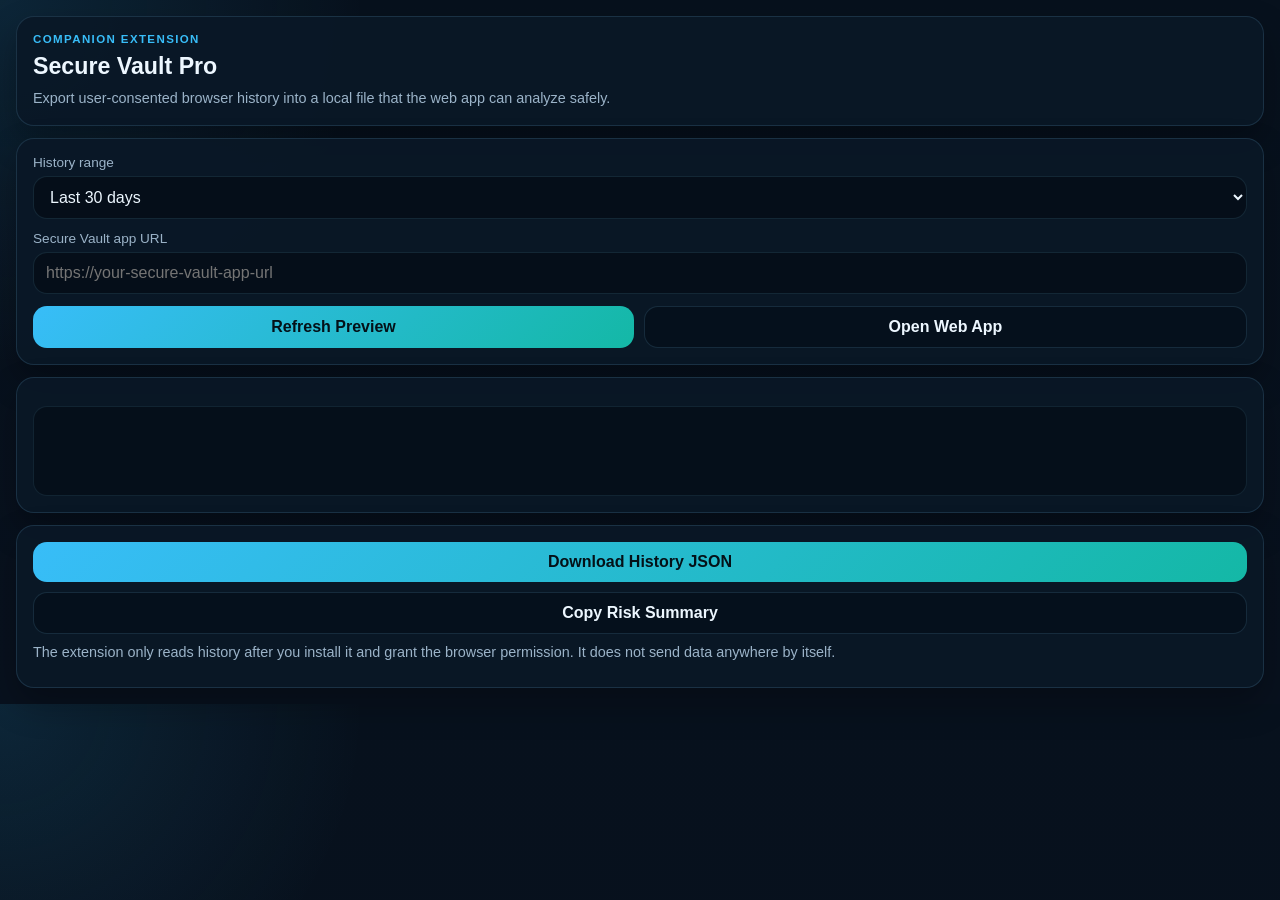
<file: extension/popup.html>
<!DOCTYPE html>
<html lang="en">
<head>
    <meta charset="UTF-8">
    <meta name="viewport" content="width=device-width, initial-scale=1.0">
    <title>Secure Vault Pro Companion</title>
    <link rel="stylesheet" href="popup.css">
</head>
<body>
    <main class="popup-shell">
        <header class="popup-hero">
            <p class="eyebrow">Companion extension</p>
            <h1>Secure Vault Pro</h1>
            <p class="subtitle">Export user-consented browser history into a local file that the web app can analyze safely.</p>
        </header>

        <section class="panel">
            <label for="rangeDays">History range</label>
            <select id="rangeDays">
                <option value="1">Last 24 hours</option>
                <option value="7">Last 7 days</option>
                <option value="30" selected>Last 30 days</option>
                <option value="90">Last 90 days</option>
            </select>

            <label for="appUrl">Secure Vault app URL</label>
            <input id="appUrl" type="url" placeholder="https://your-secure-vault-app-url">

            <div class="action-row">
                <button id="refreshButton" type="button">Refresh Preview</button>
                <button id="openAppButton" type="button" class="ghost-btn">Open Web App</button>
            </div>
        </section>

        <section class="panel">
            <div id="metricGrid" class="metric-grid"></div>
            <div id="previewResult" class="result-box"></div>
        </section>

        <section class="panel">
            <div class="action-row stacked">
                <button id="exportButton" type="button">Download History JSON</button>
                <button id="copySummaryButton" type="button" class="ghost-btn">Copy Risk Summary</button>
            </div>
            <p class="footnote">The extension only reads history after you install it and grant the browser permission. It does not send data anywhere by itself.</p>
            <div id="statusText" class="status-text"></div>
        </section>
    </main>

    <script src="popup.js"></script>
</body>
</html>
</file>
<file: extension/popup.css>
:root {
    --bg: #08111e;
    --panel: rgba(10, 24, 39, 0.94);
    --panel-border: rgba(125, 211, 252, 0.14);
    --text: #edf7ff;
    --muted: #9bb3c8;
    --primary: #38bdf8;
    --accent: #14b8a6;
}

* {
    box-sizing: border-box;
}

body {
    margin: 0;
    min-width: 360px;
    background:
        radial-gradient(circle at top left, rgba(56, 189, 248, 0.12), transparent 25%),
        linear-gradient(180deg, #07111d 0%, #08111e 100%);
    color: var(--text);
    font-family: Bahnschrift, "Segoe UI Variable", "Segoe UI", sans-serif;
}

.popup-shell {
    padding: 16px;
    display: grid;
    gap: 12px;
}

.popup-hero,
.panel {
    padding: 16px;
    border-radius: 18px;
    border: 1px solid var(--panel-border);
    background: var(--panel);
    box-shadow: 0 16px 34px rgba(0, 0, 0, 0.28);
}

.eyebrow {
    margin: 0 0 8px;
    font-size: 0.72rem;
    text-transform: uppercase;
    letter-spacing: 0.12em;
    color: var(--primary);
    font-weight: 700;
}

.popup-hero h1 {
    margin: 0;
    font-size: 1.45rem;
}

.subtitle,
.footnote,
.status-text {
    margin: 8px 0 0;
    color: var(--muted);
    font-size: 0.9rem;
    line-height: 1.45;
}

label {
    display: block;
    margin-bottom: 6px;
    font-size: 0.85rem;
    color: var(--muted);
}

label + select,
label + input {
    margin-bottom: 12px;
}

select,
input {
    width: 100%;
    padding: 11px 12px;
    border-radius: 14px;
    border: 1px solid rgba(125, 211, 252, 0.12);
    background: rgba(5, 14, 24, 0.88);
    color: var(--text);
    font: inherit;
}

button {
    border: none;
    border-radius: 14px;
    padding: 11px 14px;
    font: inherit;
    font-weight: 700;
    cursor: pointer;
    color: #041118;
    background: linear-gradient(135deg, var(--primary), var(--accent));
}

.ghost-btn {
    color: var(--text);
    background: rgba(6, 16, 28, 0.9);
    border: 1px solid rgba(125, 211, 252, 0.14);
}

.action-row {
    display: flex;
    gap: 10px;
}

.action-row.stacked {
    flex-direction: column;
}

.action-row > * {
    flex: 1;
}

.metric-grid {
    display: grid;
    grid-template-columns: repeat(2, minmax(0, 1fr));
    gap: 10px;
}

.metric-card {
    padding: 12px;
    border-radius: 14px;
    background: rgba(5, 14, 24, 0.76);
    border: 1px solid rgba(125, 211, 252, 0.10);
}

.metric-card strong {
    display: block;
    margin-bottom: 6px;
    font-size: 1.2rem;
}

.metric-card span {
    color: var(--muted);
    font-size: 0.82rem;
}

.result-box {
    margin-top: 12px;
    padding: 14px;
    min-height: 90px;
    border-radius: 14px;
    background: rgba(5, 14, 24, 0.76);
    border: 1px solid rgba(125, 211, 252, 0.10);
    color: var(--muted);
    white-space: pre-wrap;
    font-size: 0.88rem;
}
</file>
